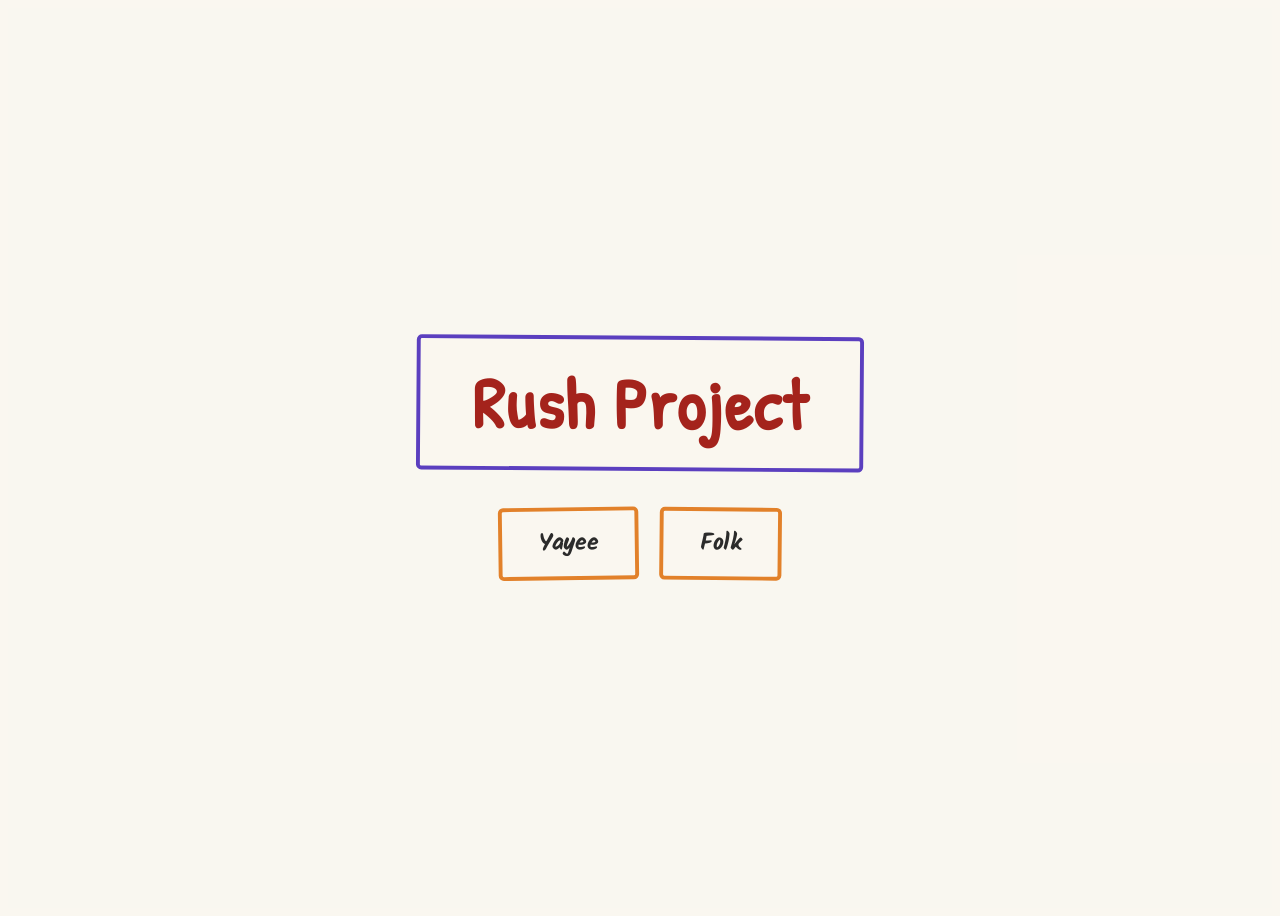
<file: rush/index.html>
<!DOCTYPE html>
<html lang="th">
<head>
<meta charset="UTF-8">
<meta name="viewport" content="width=device-width, initial-scale=1.0">
<title>Rush Project</title>

<link rel="preconnect" href="https://fonts.googleapis.com">
<link href="https://fonts.googleapis.com/css2?family=Patrick+Hand&family=Kalam:wght@400;700&display=swap" rel="stylesheet">
<link rel="stylesheet" href="index.css">
</head>
<body>

  <div class="frame">
    <video class="background-video" autoplay muted loop playsinline aria-hidden="true">
      <source src="background.mp4" type="video/mp4">
    </video>

    <div class="content">
      <div class="title-box">
        <h1>Rush Project</h1>
      </div>
      <div class="button-row">
        <a href="yayee/yayee.html" class="btn-sketch">Yayee</a>
        <a href="folk/portfolio.html" class="btn-sketch">Folk</a>
      </div>
    </div>
  </div>
</body>
</html>
</file>
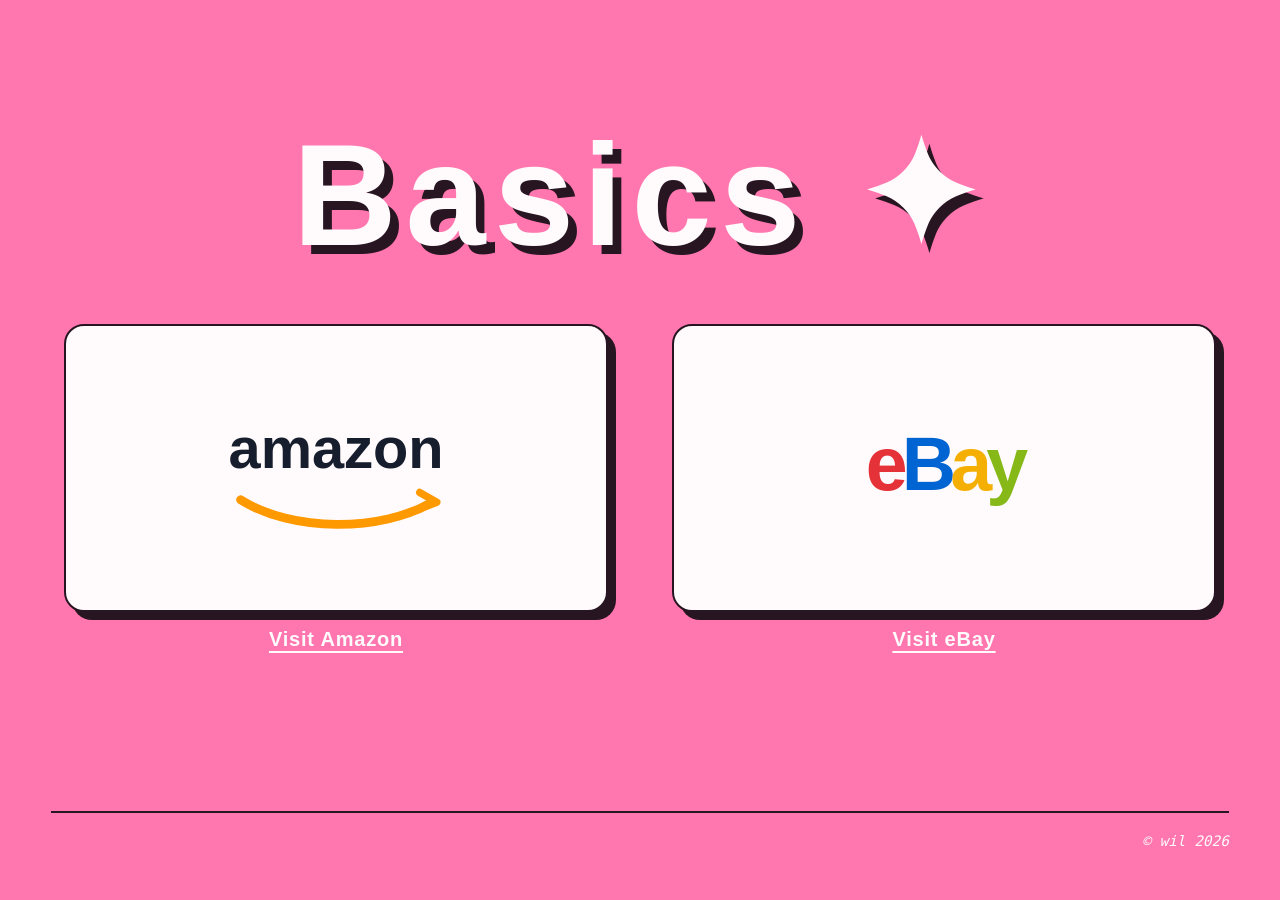
<file: cell01/ex04/basic.html>
<!doctype html>
<html lang="en">
<head>
    <meta charset="UTF-8">
    <meta name="viewport" content="width=device-width, initial-scale=1.0">
    <title>Basics</title>
    <link rel="stylesheet" href="basic.css">
</head>
<body>
    <main>
        <div class="content">
            <h1>Basics ✦</h1>
            <section class="shops" aria-label="Online shops">
                <article class="shop">
                    <img src="amazon.svg" alt="Amazon online shop logo">
                    <a href="https://www.amazon.com" target="_blank" rel="noopener noreferrer">Visit Amazon</a>
                </article>
                <article class="shop">
                    <img src="ebay.svg" alt="eBay online shop logo">
                    <a href="https://www.ebay.com" target="_blank" rel="noopener noreferrer">Visit eBay</a>
                </article>
            </section>
        </div>
        <hr>
    </main>
    <footer>© wil 2026</footer>
</body>
</html>
</file>
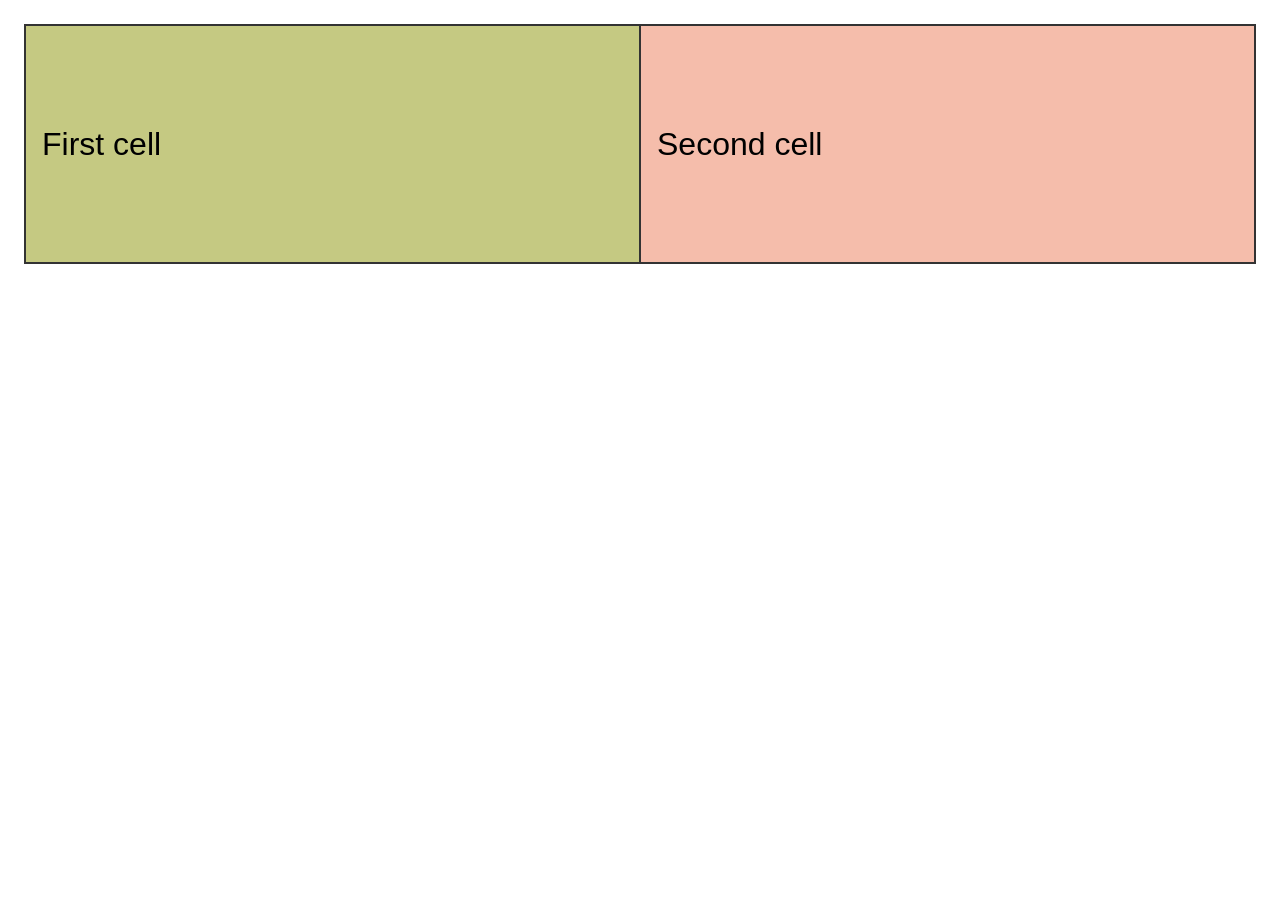
<file: cell01/ex05/tab.html>
<!doctype html>
<html lang="en">
<head>
    <meta charset="UTF-8">
    <meta name="viewport" content="width=device-width, initial-scale=1.0">
    <title>Colored Table</title>
    <link rel="stylesheet" href="tab.css">
</head>
<body>
    <table aria-label="Two colored boxes">
        <tr>
            <td>First cell</td>
            <td>Second cell</td>
        </tr>
    </table>
</body>
</html>
</file>
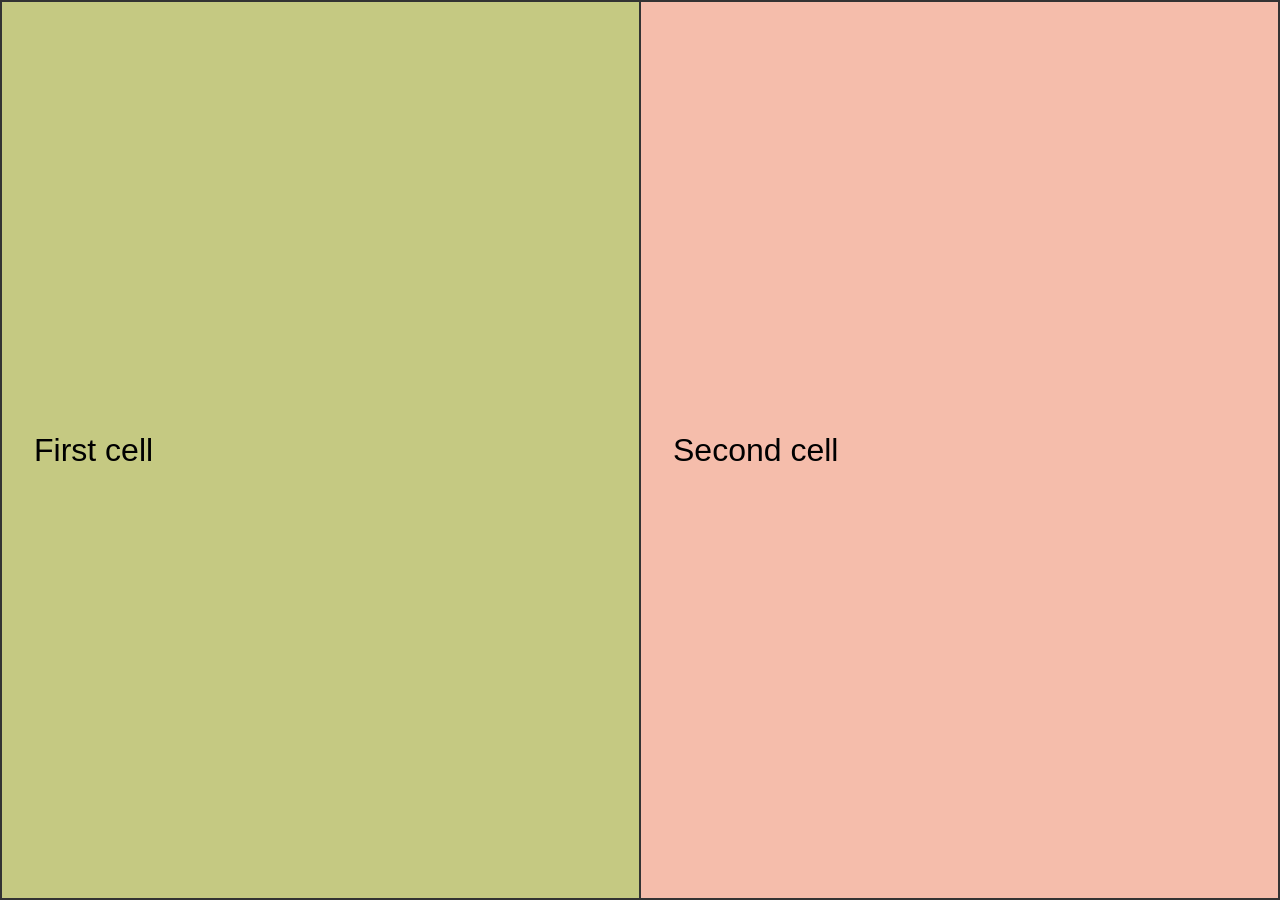
<file: cell01/ex06/responsive.html>
<!doctype html>
<html lang="en">
<head>
    <meta charset="UTF-8">
    <meta name="viewport" content="width=device-width, initial-scale=1.0">
    <title>Responsive Table</title>
    <link rel="stylesheet" href="responsive.css">
</head>
<body>
    <table aria-label="Two colored boxes">
        <tr>
            <td>First cell</td>
            <td>Second cell</td>
        </tr>
    </table>
</body>
</html>
</file>
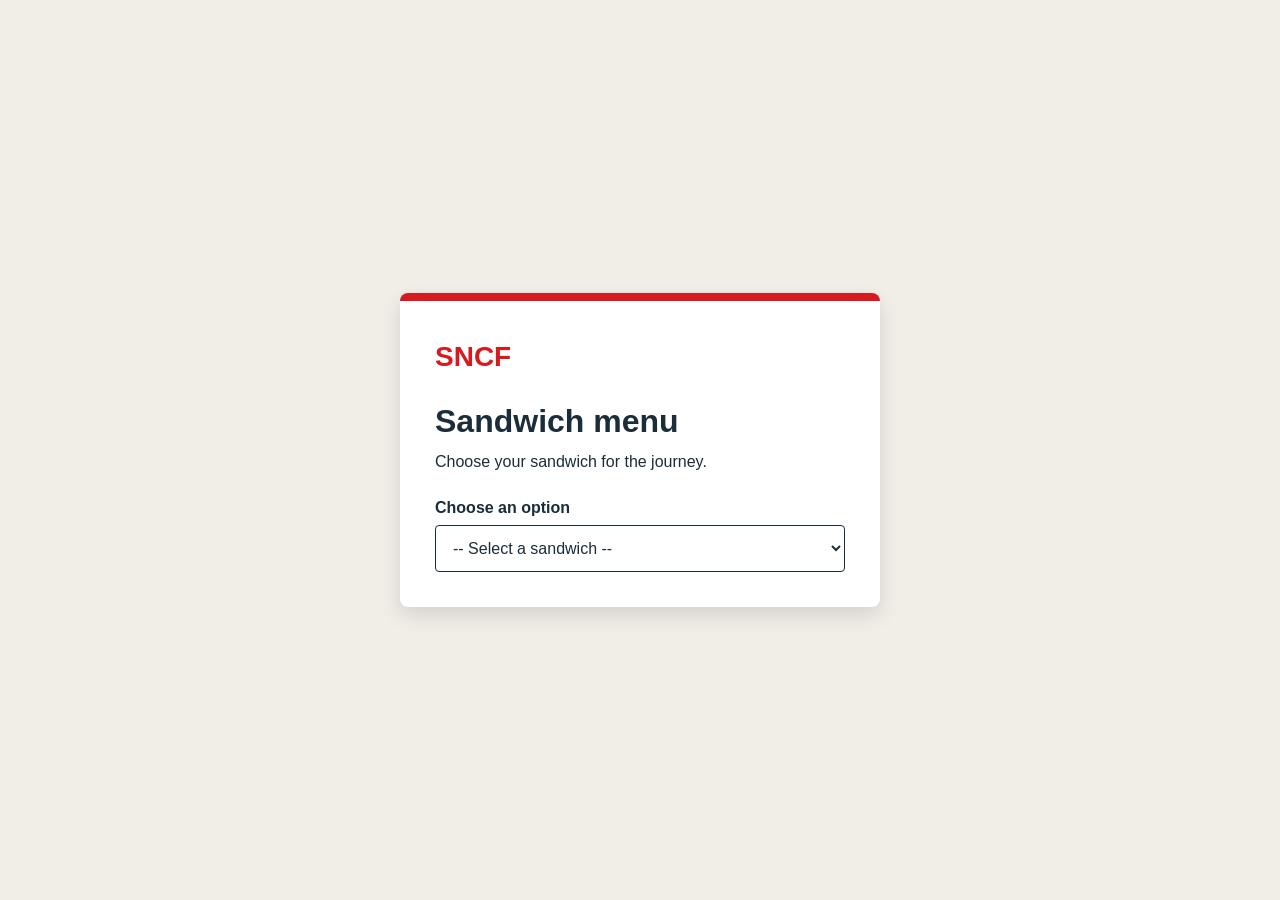
<file: cell02/ex01/menu.html>
<!doctype html>
<html lang="fr">
<head>
    <meta charset="UTF-8">
    <meta name="viewport" content="width=device-width, initial-scale=1.0">
    <title>SNCF Sandwich Menu</title>
    <link rel="stylesheet" href="menu.css">
</head>
<body>
    <main class="menu">
        <p class="logo">SNCF</p>
        <h1>Sandwich menu</h1>
        <p>Choose your sandwich for the journey.</p>

        <label for="sandwich">Choose an option</label>
        <select id="sandwich" name="sandwich">
            <option value="" selected>-- Select a sandwich --</option>
            <option value="classic">The Classic - Ham and cheese - 6,50 €</option>
            <option value="vegetarian">The Vegetarian - Vegetables and feta - 6,20 €</option>
            <option value="chicken">The Chicken - Chicken and tomatoes - 6,80 €</option>
        </select>
    </main>
</body>
</html>
</file>
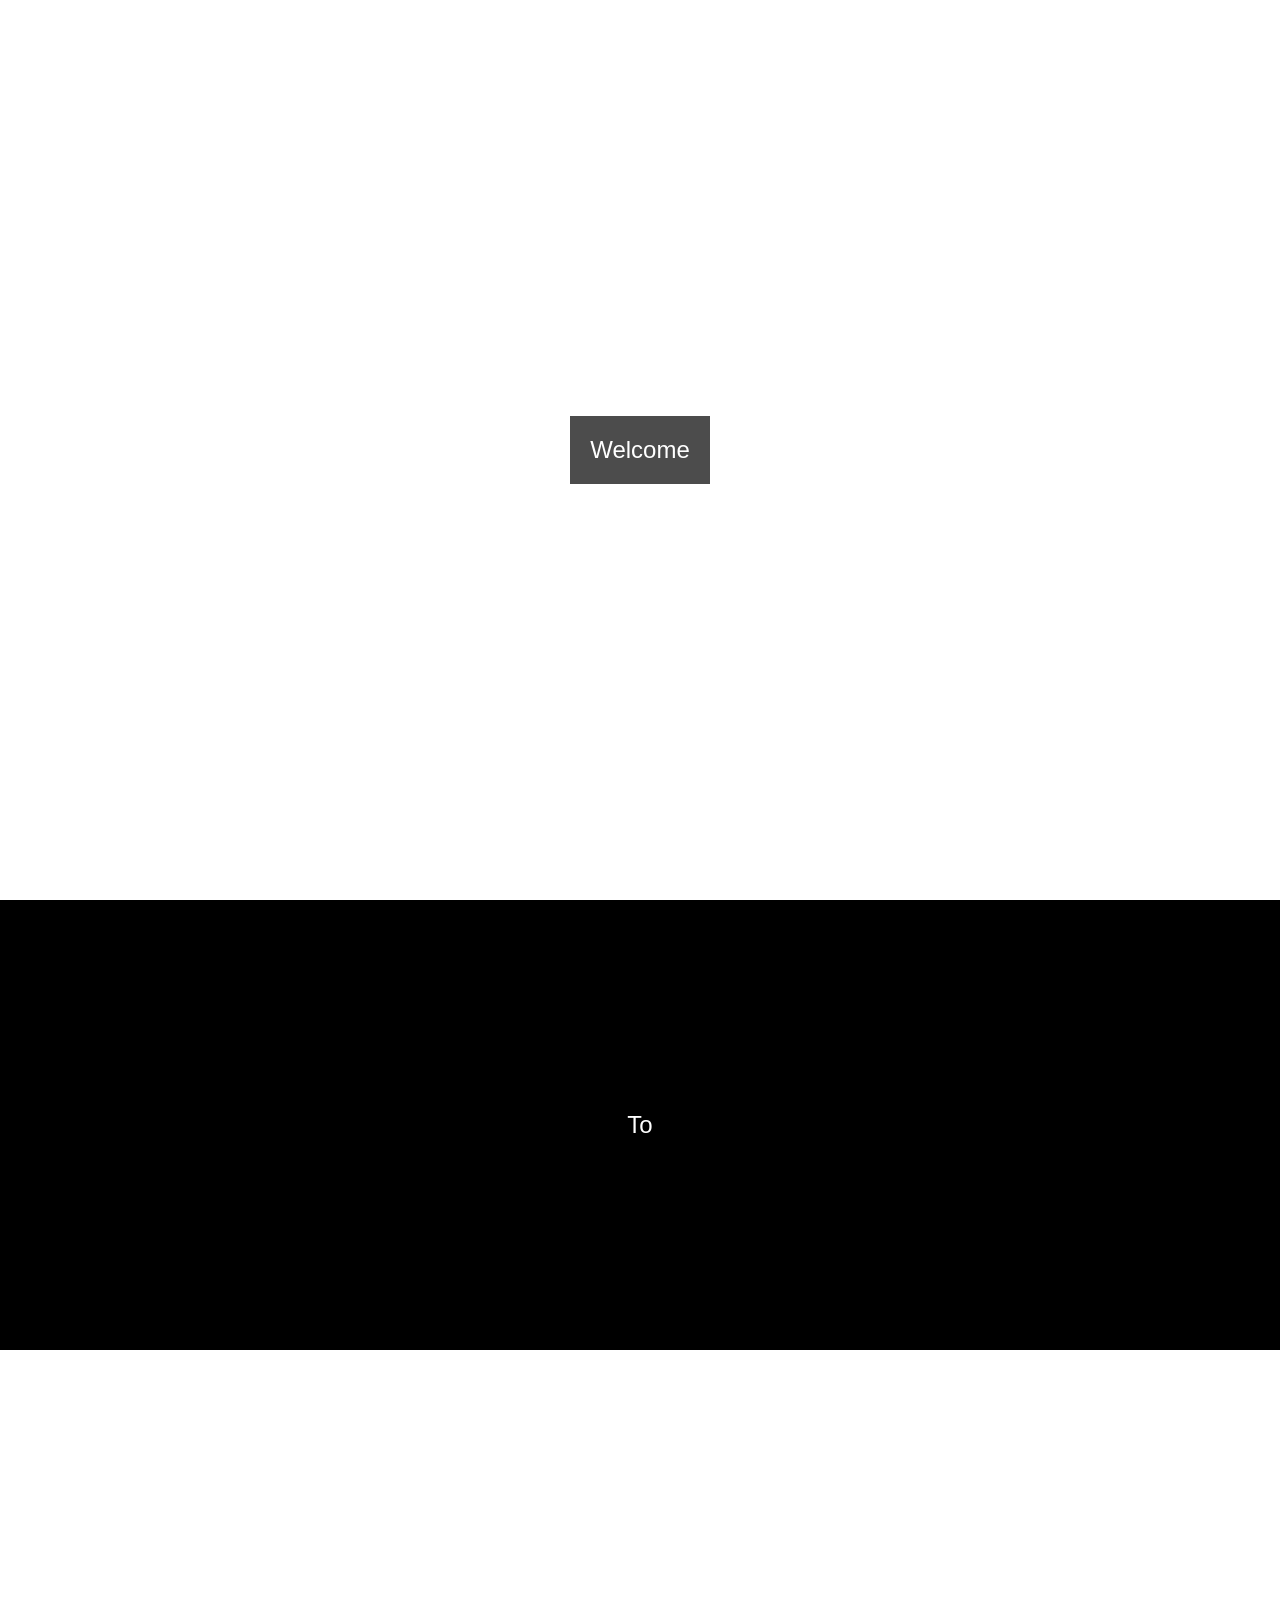
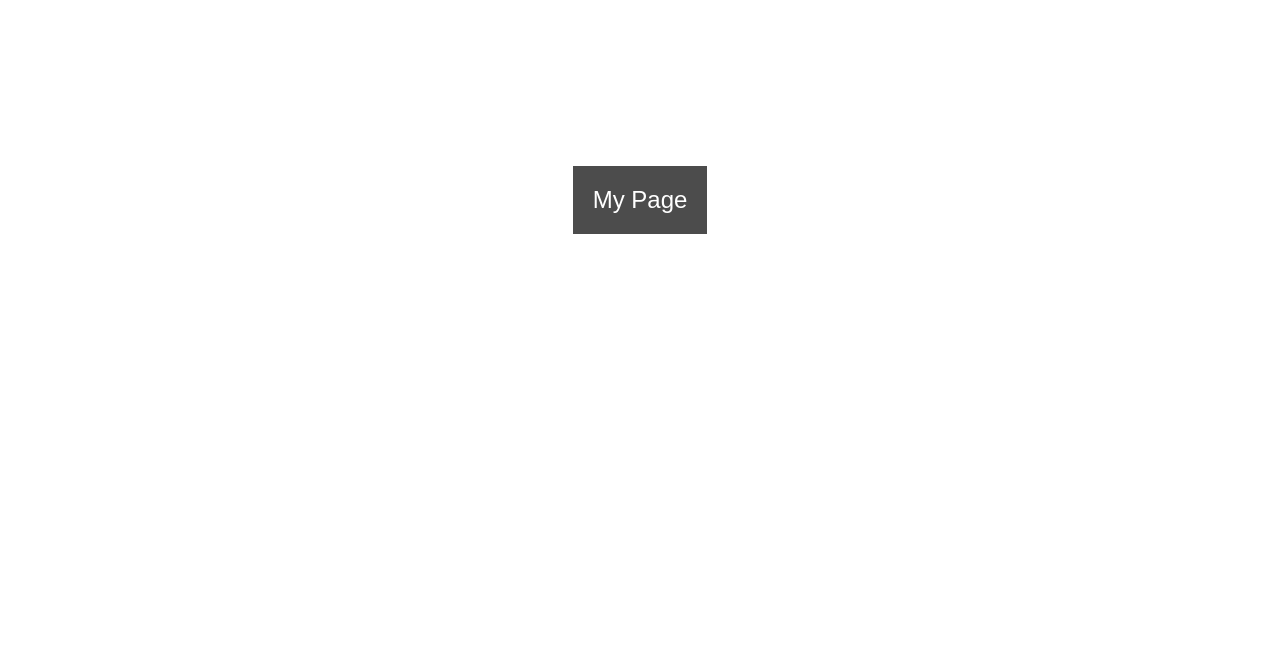
<file: cell02/ex02/parallax.html>
<!doctype html>
<html lang="en">
<head>
    <meta charset="UTF-8">
    <meta name="viewport" content="width=device-width, initial-scale=1.0">
    <title>Parallax</title>
    <link rel="stylesheet" href="parallax.css">
</head>
<body>
    <div class="image first-image">
        <p>Welcome</p>
    </div>

    <div class="black-block">
        <p>To</p>
    </div>

    <div class="image second-image">
        <p>My Page</p>
    </div>
</body>
</html>
</file>
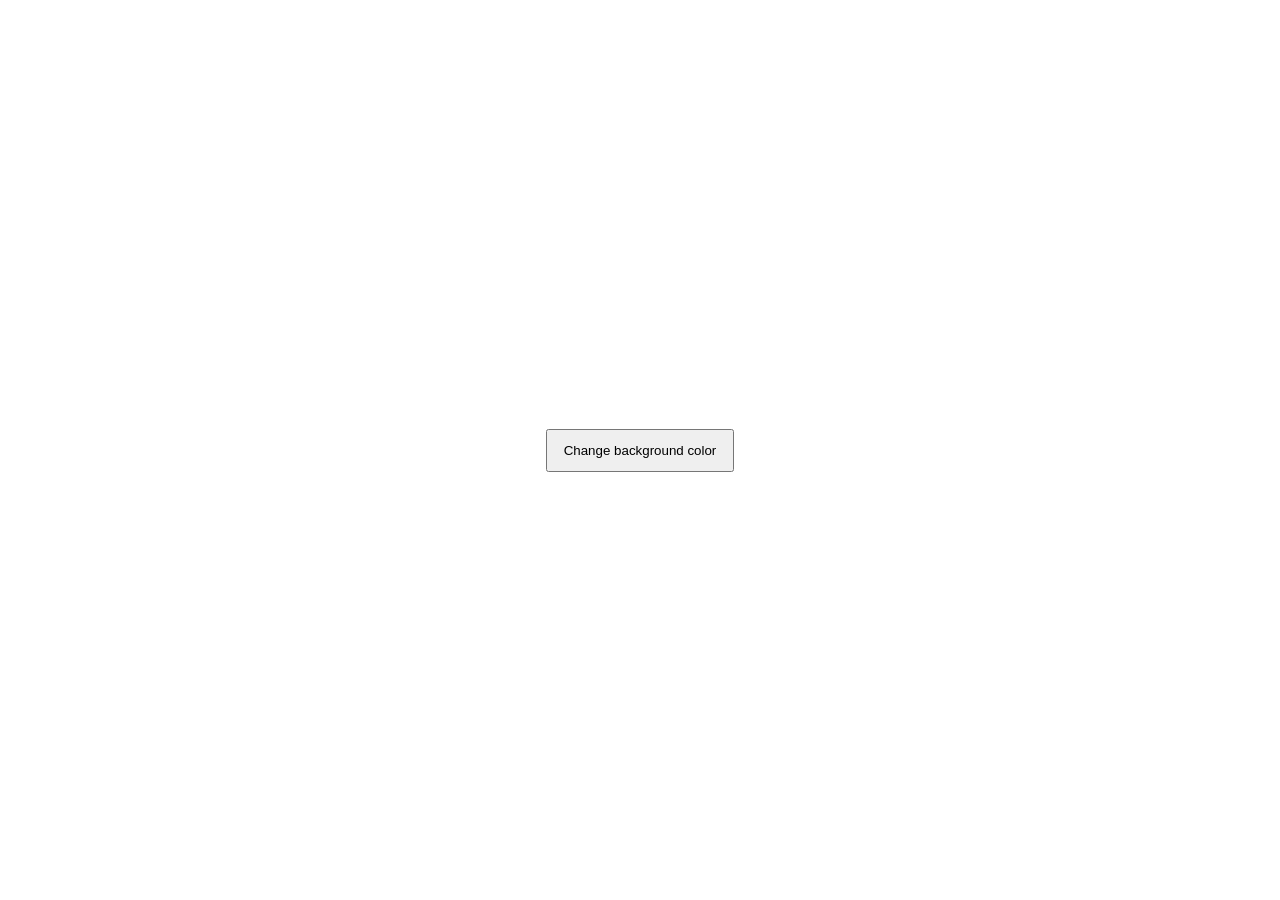
<file: cell03/ex00/background.html>
<!DOCTYPE html>
<html lang="en">
<head>
  <meta charset="UTF-8">
  <meta name="viewport" content="width=device-width, initial-scale=1.0">
  <title>Random Background Color</title>
  <link rel="stylesheet" href="background.css">
</head>
<body>
  <button id="change-color" type="button">Change background color</button>
  <script src="background.js"></script>
</body>
</html>
</file>
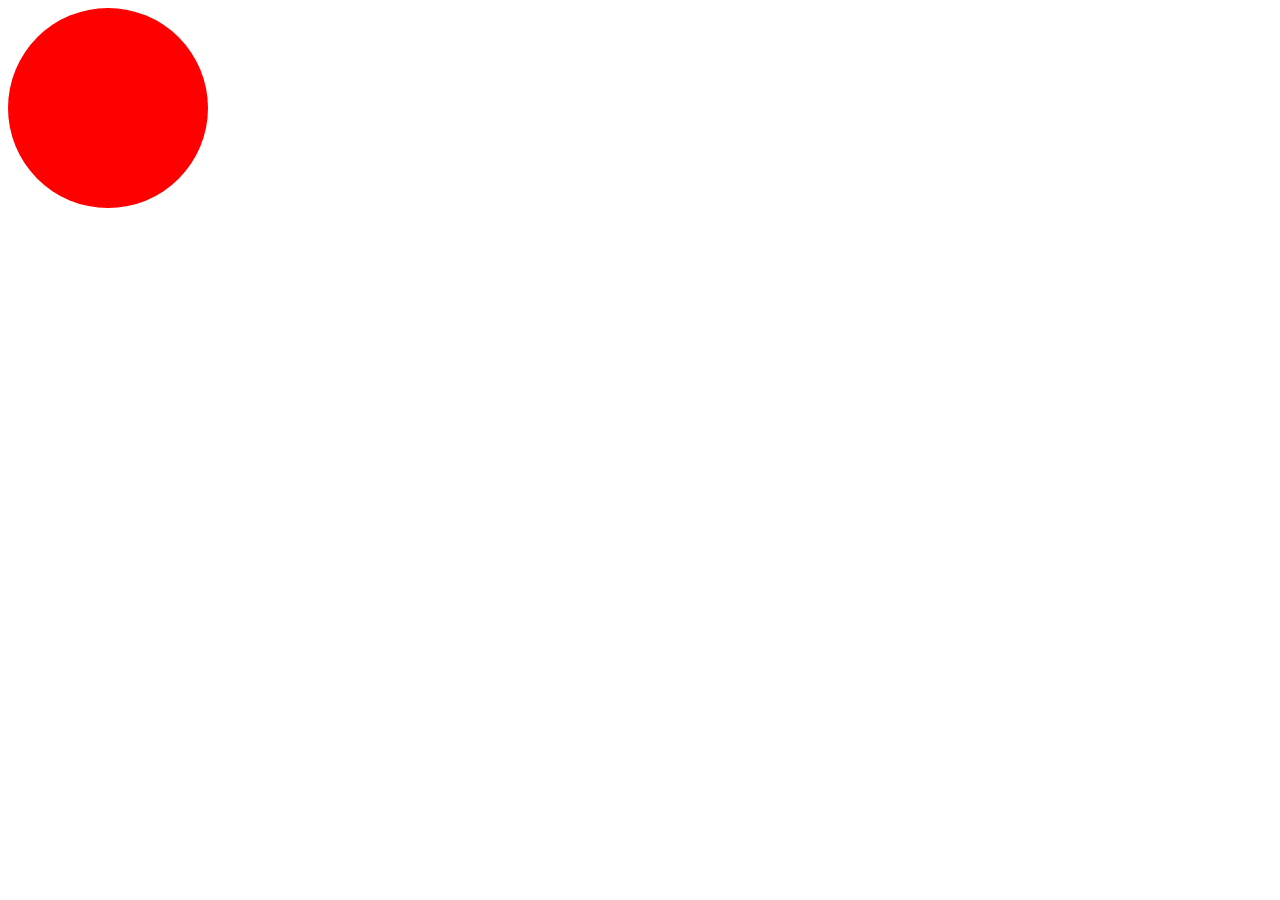
<file: cell03/ex01/balloon.html>
<!DOCTYPE html>
<html lang="en">
<head>
    <meta charset="UTF-8">
    <meta name="viewport" content="width=device-width, initial-scale=1.0">
    <title>Balloon</title>
    <link rel="stylesheet" href="balloon.css">
</head>
<body>
    <div id="balloon" aria-label="Balloon"></div>
    <script src="balloon.js"></script>
</body>
</html>
</file>
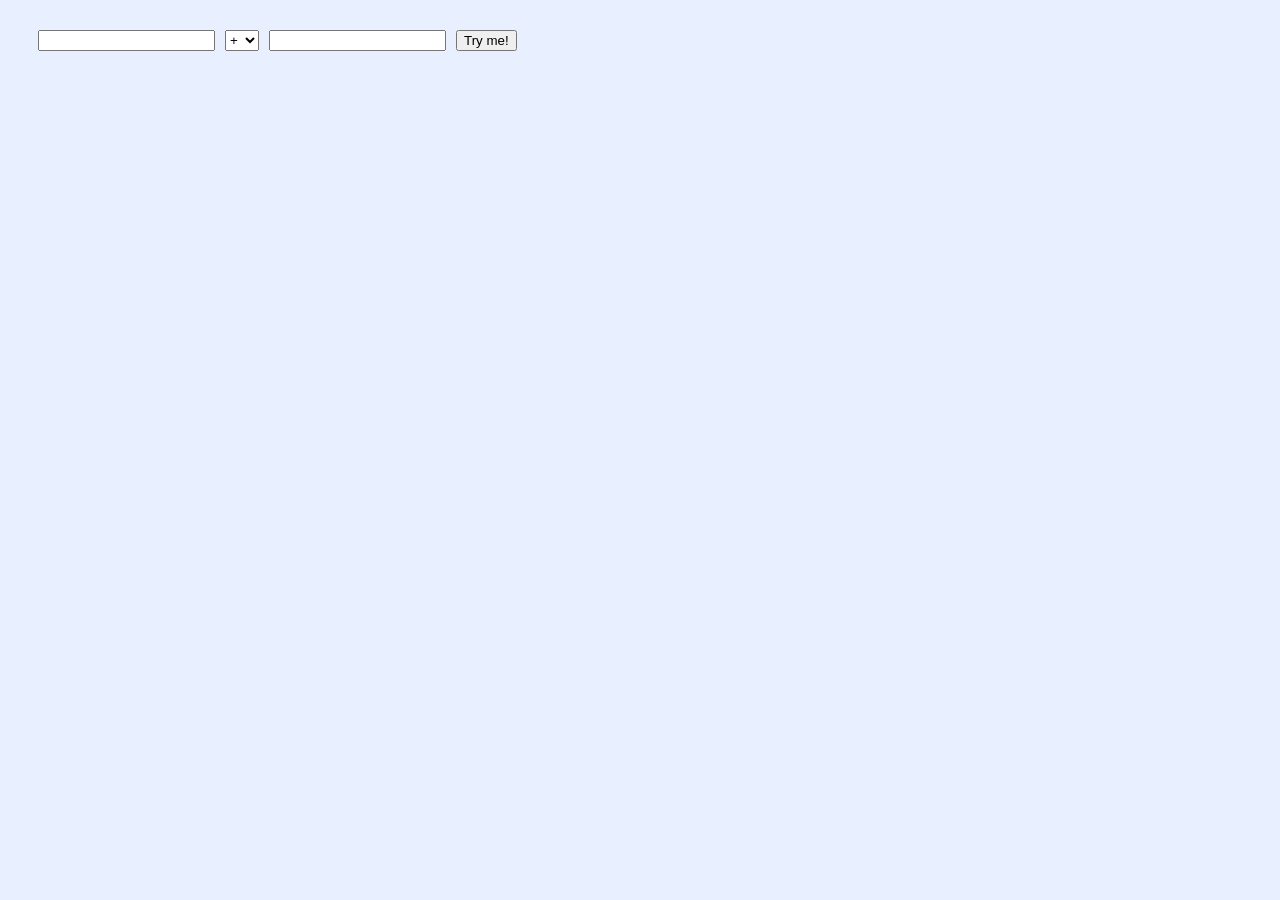
<file: cell03/ex02/calc.html>
<!DOCTYPE html>
<html lang="en">
<head>
    <meta charset="UTF-8">
    <meta name="viewport" content="width=device-width, initial-scale=1.0">
    <title>Calculator</title>
    <link rel="stylesheet" href="calc.css">
</head>
<body>
    <form id="calculator">
        <input id="left-number" type="text">

        <select id="operator">
            <option value="+">+</option>
            <option value="-">-</option>
            <option value="*">*</option>
            <option value="/">/</option>
            <option value="%">%</option>
        </select>

        <input id="right-number" type="text">
        <input type="submit" value="Try me!">
    </form>

    <script src="calc.js"></script>
</body>
</html>
</file>
<file: rush/index.css>
:root {
  --paper: #faf7f0;
  --ink: #2b2b2b;
  --orange: #e2812a;
  --purple: #5b3fbf;
  --red: #a4231c;
}

* {
  box-sizing: border-box;
}

body {
  display: flex;
  align-items: center;
  justify-content: center;
  min-height: 100vh;
  overflow-x: hidden;
  color: var(--ink);
  font-family: 'Kalam', cursive;
  background: var(--paper);
}

.frame {
  position: relative;
  width: 100%;
  min-height: 100vh;
  display: flex;
  align-items: center;
  justify-content: center;
  padding: 48px 32px;
  overflow: hidden;
  isolation: isolate;
}

.frame::after {
  content: '';
  position: absolute;
  inset: 0;
  z-index: 1;
  background: rgb(250 247 240 / 55%);
  pointer-events: none;
}

.background-video {
  position: absolute;
  inset: 0;
  z-index: 0;
  width: 100%;
  height: 100%;
  object-fit: cover;
}

.content {
  position: relative;
  z-index: 2;
  display: flex;
  flex-direction: column;
  align-items: center;
  gap: 28px;
  transform: scale(1.3);
}

.title-box {
  padding: 22px 40px;
  border: 3px solid var(--purple);
  border-radius: 4px;
  background: rgb(250 247 240 / 95%);
  transform: rotate(0.4deg);
}

.title-box h1 {
  margin: 0;
  color: var(--red);
  font-family: 'Patrick Hand', cursive;
  font-size: clamp(2.2rem, 7vw, 3.4rem);
  line-height: 1;
  letter-spacing: 1px;
}

.button-row {
  display: flex;
  flex-wrap: wrap;
  justify-content: center;
  gap: 1rem;
}

.btn-sketch {
  display: inline-block;
  padding: 10px 28px;
  border: 3px solid var(--orange);
  border-radius: 4px;
  color: var(--ink);
  font-size: 1.15rem;
  font-weight: 700;
  text-decoration: none;
  background: var(--paper);
  transition: transform 0.15s ease, background-color 0.15s ease;
}

.btn-sketch:first-child {
  transform: rotate(-0.8deg);
}

.btn-sketch:last-child {
  transform: rotate(0.6deg);
}

.btn-sketch:hover {
  color: var(--ink);
  background: #fff3e6;
  transform: scale(1.04) rotate(0deg);
}

@media (max-width: 520px) {
  .frame {
    padding: 36px 20px;
  }

  .title-box {
    padding: 16px 22px;
  }

  .btn-sketch {
    padding: 9px 20px;
    font-size: 1rem;
  }

  .content {
    transform: scale(1.08);
  }
}

@media (prefers-reduced-motion: reduce) {
  .background-video {
    display: none;
  }
}
</file>
<file: cell01/ex04/basic.css>
:root {
    --pink: #ff77ae;
    --ink: #281522;
    --white: #fffafc;
}

* {
    box-sizing: border-box;
}

html,
body {
    min-height: 100%;
}

body {
    display: flex;
    min-height: 100vh;
    flex-direction: column;
    margin: 0;
    padding: clamp(1.25rem, 4vw, 3.5rem);
    background: var(--pink);
    color: var(--ink);
    font-family: Arial, Helvetica, sans-serif;
}

main {
    display: flex;
    width: 100%;
    flex: 1;
    flex-direction: column;
}

.content {
    width: min(100%, 72rem);
    margin: auto;
}

h1 {
    margin: 0 0 clamp(2rem, 6vw, 4rem);
    color: var(--white);
    font-family: "Arial Black", Arial, Helvetica, sans-serif;
    font-size: clamp(3.5rem, 12vw, 9rem);
    letter-spacing: 0.06em;
    line-height: 0.9;
    text-align: center;
    text-shadow: 0.06em 0.06em 0 var(--ink);
}

.shops {
    display: flex;
    align-items: stretch;
    justify-content: center;
    gap: clamp(1rem, 5vw, 4rem);
}

.shop {
    display: flex;
    min-width: 0;
    flex: 1 1 0;
    flex-direction: column;
    align-items: center;
    gap: 1rem;
}

.shop img {
    display: block;
    width: 100%;
    height: clamp(10rem, 25vw, 18rem);
    padding: clamp(1rem, 3vw, 2rem);
    border: 2px solid var(--ink);
    border-radius: 1.25rem;
    background: var(--white);
    box-shadow: 0.5rem 0.5rem 0 var(--ink);
    object-fit: contain;
}

.shop a {
    color: var(--white);
    font-size: clamp(1rem, 2vw, 1.25rem);
    font-weight: 700;
    letter-spacing: 0.04em;
    text-underline-offset: 0.25em;
}

.shop a:hover {
    color: var(--ink);
}

.shop a:focus-visible {
    outline: 3px solid var(--ink);
    outline-offset: 0.35rem;
}

hr {
    width: 100%;
    margin: clamp(2.5rem, 7vw, 5rem) 0 1.25rem;
    border: 0;
    border-top: 2px solid var(--ink);
}

footer {
    color: var(--white);
    font-family: ui-monospace, SFMono-Regular, Menlo, Monaco, Consolas, monospace;
    font-size: 0.9rem;
    font-style: italic;
    text-align: right;
}
</file>
<file: cell01/ex05/tab.css>
body {
    margin: 1.5rem;
    font-family: Arial, sans-serif;
}

table {
    width: 100%;
    height: 15rem;
    border: 2px solid #333;
    border-collapse: collapse;
}

td {
    width: 50%;
    padding: 1rem;
    border: 2px solid #333;
    font-size: 2rem;
}

td:first-child {
    background: #c5c982;
}

td:last-child {
    background: #f5bdab;
}
</file>
<file: cell01/ex06/responsive.css>
* {
    box-sizing: border-box;
}

html,
body {
    width: 100%;
    min-height: 100%;
    margin: 0;
}

body {
    font-family: Arial, sans-serif;
}

table {
    width: 100%;
    height: 100vh;
    table-layout: fixed;
    border: 2px solid #333;
    border-collapse: collapse;
}

td {
    width: 50%;
    min-width: 0;
    padding: clamp(0.75rem, 4vw, 2rem);
    border: 2px solid #333;
    font-size: clamp(1rem, 5vw, 2rem);
    overflow-wrap: anywhere;
}

td:first-child {
    background: #c5c982;
}

td:last-child {
    background: #f5bdab;
}
</file>
<file: cell02/ex01/menu.css>
* {
    box-sizing: border-box;
}

body {
    display: flex;
    align-items: center;
    justify-content: center;
    min-height: 100vh;
    margin: 0;
    padding: 20px;
    color: #1b2d3a;
    background: #f1eee8;
    font-family: Arial, sans-serif;
}

.menu {
    width: 100%;
    max-width: 480px;
    padding: 35px;
    background: white;
    border-top: 8px solid #d71920;
    border-radius: 8px;
    box-shadow: 0 8px 20px rgba(0, 0, 0, 0.12);
}

.logo {
    margin: 0 0 25px;
    color: #d71920;
    font-size: 28px;
    font-weight: bold;
}

h1 {
    margin: 0 0 10px;
    font-size: 32px;
}

p {
    margin: 0 0 25px;
    line-height: 1.5;
}

label {
    display: block;
    margin-bottom: 8px;
    font-weight: bold;
}

select {
    width: 100%;
    padding: 13px;
    color: #1b2d3a;
    background: white;
    border: 1px solid #1b2d3a;
    border-radius: 4px;
    font-size: 16px;
}

select:focus {
    outline: 3px solid #f2c94c;
}
</file>
<file: cell02/ex02/parallax.css>
* {
    box-sizing: border-box;
}

body {
    margin: 0;
    font-family: Arial, sans-serif;
}

.image {
    display: flex;
    height: 100vh;
    align-items: center;
    justify-content: center;
    background-attachment: fixed;
    background-position: center;
    background-size: cover;
}

.first-image {
    background-image: url("https://images.unsplash.com/photo-1464822759023-fed622ff2c3b?auto=format&fit=crop&w=1600&q=80");
}

.second-image {
    background-image: url("https://images.unsplash.com/photo-1441974231531-c6227db76b6e?auto=format&fit=crop&w=1600&q=80");
}

.image p,
.black-block p {
    margin: 0;
    padding: 20px;
    color: white;
    background: rgba(0, 0, 0, 0.7);
    font-size: 24px;
    text-align: center;
}

.black-block {
    display: flex;
    height: 50vh;
    align-items: center;
    justify-content: center;
    background: black;
}

.black-block p {
    background: none;
}
</file>
<file: cell03/ex00/background.css>
body {
  min-height: 100vh;
  margin: 0;
  display: grid;
  place-items: center;
}

button {
  padding: 0.75rem 1rem;
  cursor: pointer;
}
</file>
<file: cell03/ex01/balloon.css>
#balloon {
    width: 200px;
    height: 200px;
    border-radius: 50%;
    background-color: red;
    cursor: pointer;
}
</file>
<file: cell03/ex02/calc.css>
body {
    background-color: #e8f0ff;
}

form {
    display: flex;
    gap: 10px;
    margin: 30px;
}
</file>
